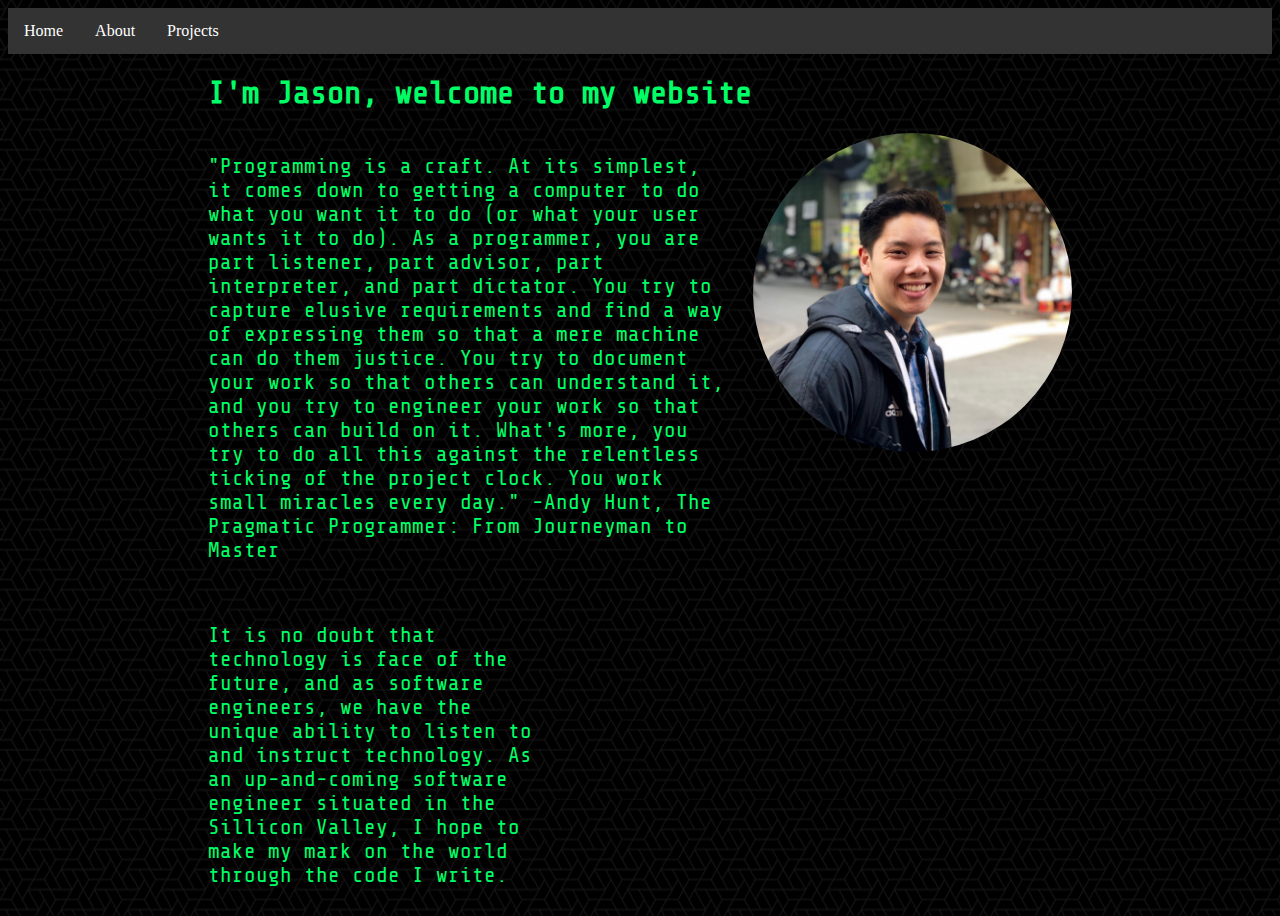
<file: index.html>
<!DOCTYPE html>
<html>
<head>
  <link href="https://fonts.googleapis.com/css?family=Share+Tech+Mono" rel="stylesheet">
  <link rel="shortcut icon" type="image/x-icon" href="static/Images/planning.png" />
  <title>Welcome!</title>
  <link rel="stylesheet" href="static/CSS/index.css">
</head>

<body>
  <ul class="nav_bar">
    <li class="nav_bar"><a href="index.html">Home</a></li>
    <li class="nav_bar"><a href="static/about.html">About</a></li>
    <li class="nav_bar"><a href="static/projects.html">Projects</a></li>
  </ul>

<h1 class="welcome_text">I'm Jason, welcome to my website</h1>

<div class="picture_quote">

  <div class="quote_blurb">

    <p class="quote">"Programming is a craft. At its simplest, it comes down to getting a
    computer to do what you want it to do (or what your user wants it to do). As
    a programmer, you are part listener, part advisor, part interpreter, and
    part dictator. You try to capture elusive requirements and find a way of
    expressing them so that a mere machine can do them justice. You try to
    document your work so that others can understand it, and you try to
    engineer your work so that others can build on it. What's more, you try to do
    all this against the relentless ticking of the project clock. You work small
    miracles every day." -Andy Hunt, The Pragmatic Programmer: From Journeyman to Master
    </p>

    <br>

    <p class="blurb">It is no doubt that technology is face of the future, and as software engineers, we have the
      unique ability to listen to and instruct technology. As an up-and-coming software engineer
      situated in the Sillicon Valley, I hope to make my mark on the world through the code I write.
    </p>

  </div> <!-- quote_blurb -->

  <img class="index_pic" src="static/Images/index.jpg">

</div> <!-- picture_quote -->

<body background="static/Images/what-the-hex-dark.png">

</body>
</html>
</file>
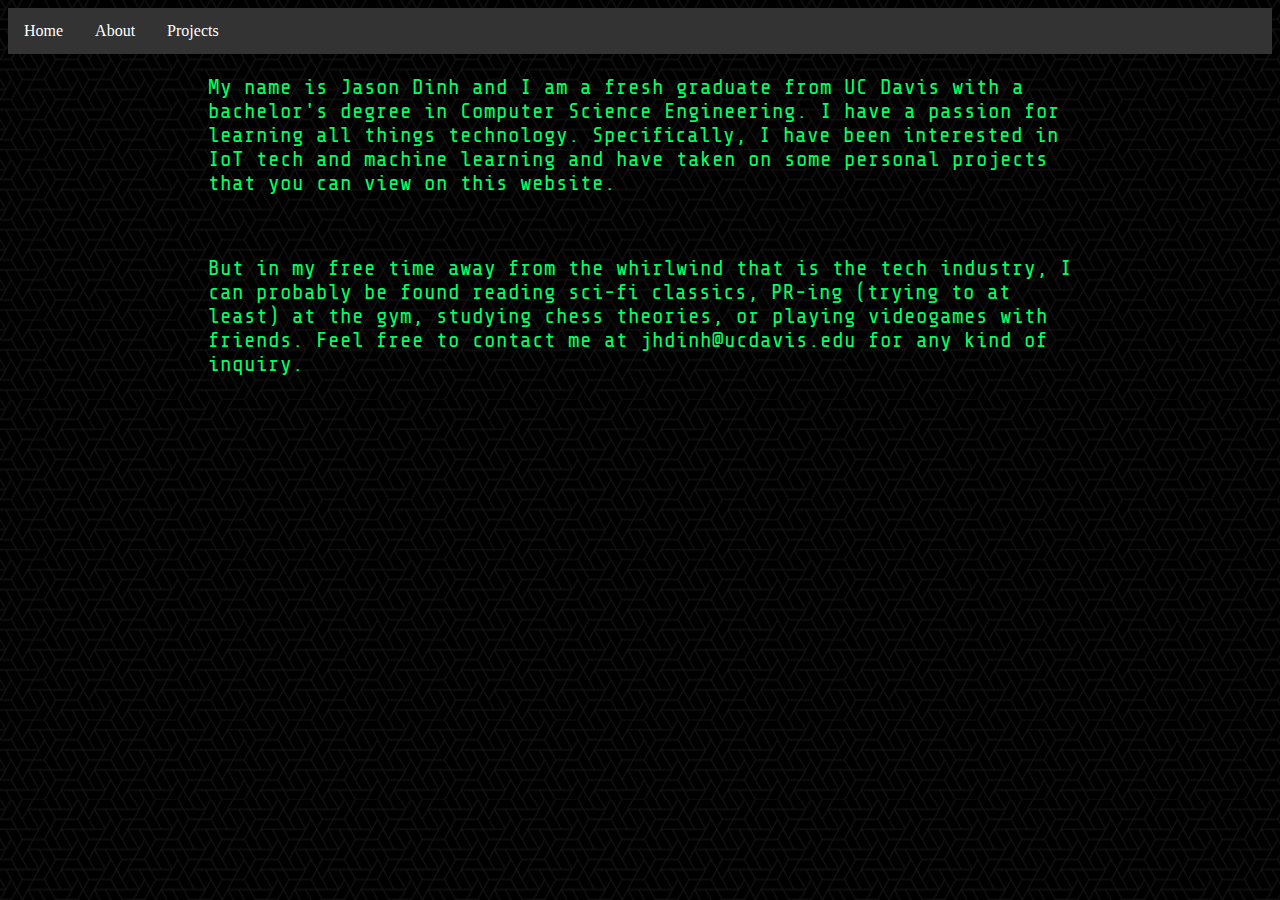
<file: static/about.html>
<!DOCTYPE html>
<html>
<head>
  <link href="https://fonts.googleapis.com/css?family=Share+Tech+Mono" rel="stylesheet">
  <link rel="shortcut icon" type="image/x-icon" href="Images/planning.png" />
  <title>About me</title>
  <link rel="stylesheet" href="CSS/about.css">
</head>

<body>
  <ul class="nav_bar">
    <li class="nav_bar"><a href="../index.html">Home</a></li>
    <li class="nav_bar"><a href="about.html">About</a></li>
    <li class="nav_bar"><a href="projects.html">Projects</a></li>
  </ul>

  <p class="summary">My name is Jason Dinh and I am a fresh graduate from UC Davis with a bachelor's degree in Computer Science Engineering.
     I have a passion for learning all things technology. Specifically, I have been interested in IoT tech and machine learning and have taken
     on some personal projects that you can view on this website.
  </p>

  <br>

  <p>But in my free time away from the whirlwind that is the tech industry, I can probably be found reading sci-fi classics, PR-ing (trying to at least) at the
     gym, studying chess theories, or playing videogames with friends. Feel free to contact me at jhdinh@ucdavis.edu for any kind of inquiry.
  </p>

  <body background="Images/what-the-hex-dark.png">
</body>

</html>
</file>
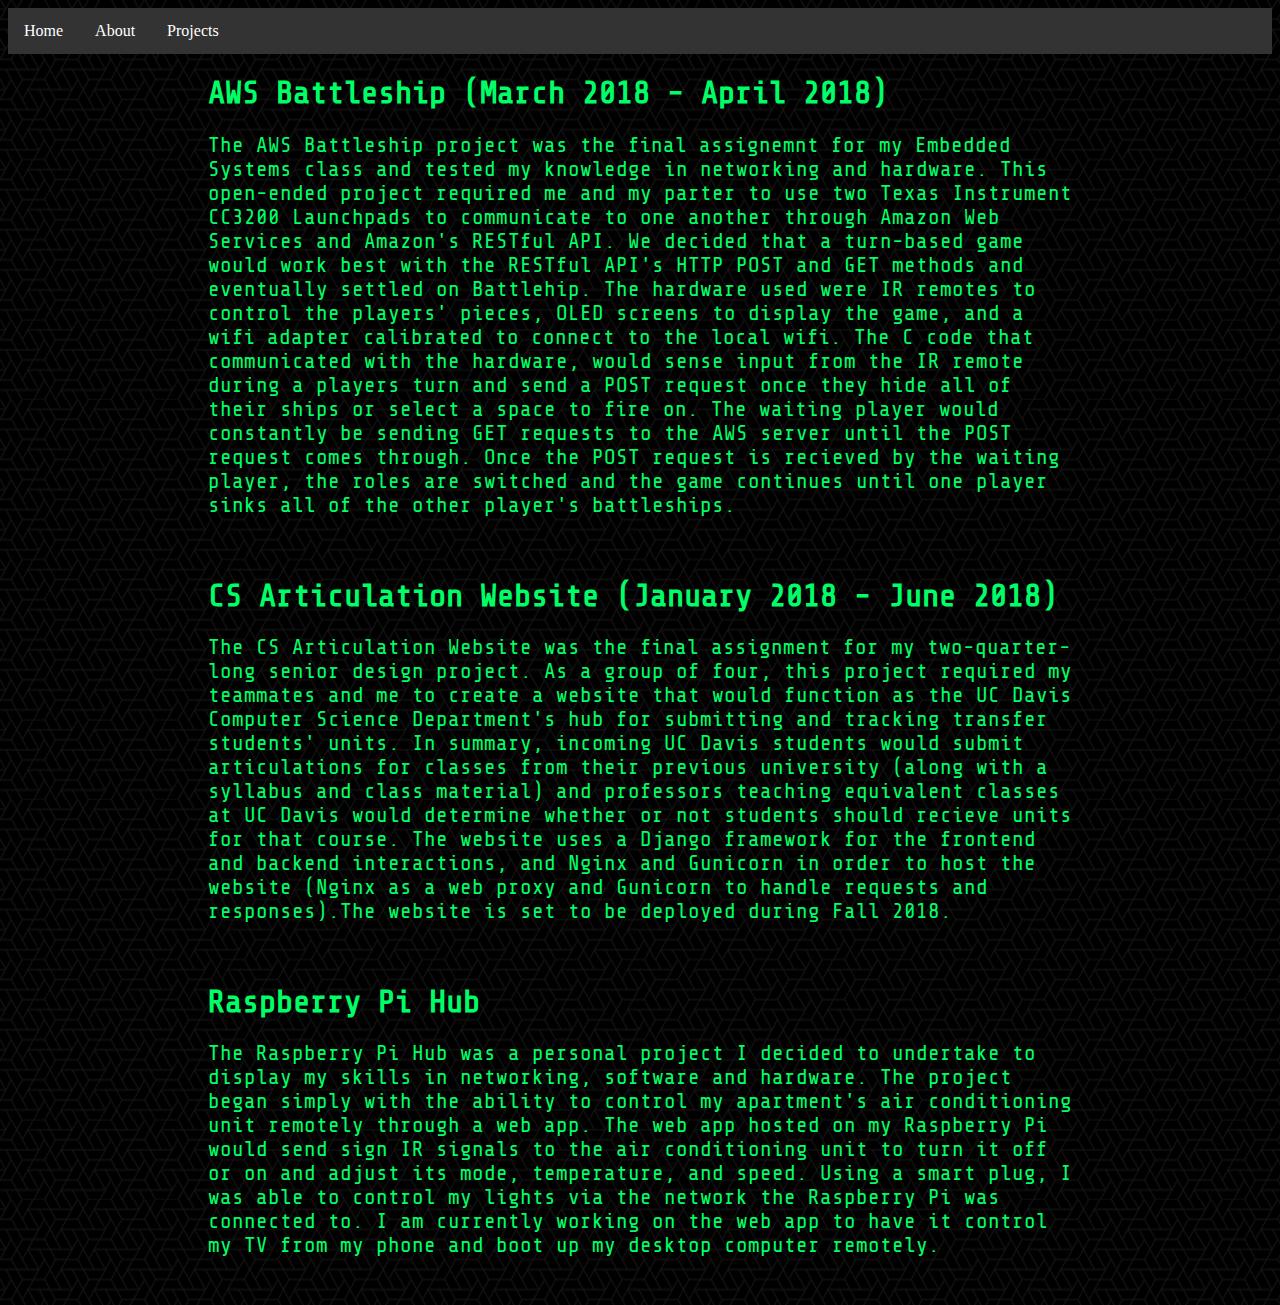
<file: static/projects.html>
<!DOCTYPE html>
<html>
<head>
  <link href="https://fonts.googleapis.com/css?family=Share+Tech+Mono" rel="stylesheet">
  <link rel="shortcut icon" type="image/x-icon" href="Images/planning.png" />
  <title>About me</title>
  <link rel="stylesheet" href="CSS/projects.css">
</head>

<body>
  <ul class="nav_bar">
    <li class="nav_bar"><a href="../index.html">Home</a></li>
    <li class="nav_bar"><a href="about.html">About</a></li>
    <li class="nav_bar"><a href="projects.html">Projects</a></li>
  </ul>

  <h1>AWS Battleship (March 2018 - April 2018)</h1>

  <p>The AWS Battleship project was the final assignemnt for my Embedded Systems class and tested my knowledge in networking and hardware.
     This open-ended project required me and my parter to use two Texas Instrument CC3200 Launchpads to communicate to one another through Amazon
     Web Services and Amazon's RESTful API. We decided that a turn-based game would work best with the RESTful API's HTTP POST and GET methods and
     eventually settled on Battlehip. The hardware used were IR remotes to control the players' pieces, OLED screens to display the game, and a
     wifi adapter calibrated to connect to the local wifi. The C code that communicated with the hardware, would sense input from the IR remote
     during a players turn and send a POST request once they hide all of their ships or select a space to fire on. The waiting player would
     constantly be sending GET requests to the AWS server until the POST request comes through. Once the POST request is recieved by the waiting
     player, the roles are switched and the game continues until one player sinks all of the other player's battleships.
  </p>

  <br>

  <h1>CS Articulation Website (January 2018 - June 2018)</h1>

  <p>The CS Articulation Website was the final assignment for my two-quarter-long senior design project. As a group of four, this project required
    my teammates and me to create a website that would function as the UC Davis Computer Science Department's hub for submitting and tracking transfer
    students' units. In summary, incoming UC Davis students would submit articulations for classes from their previous university (along with a syllabus
    and class material) and professors teaching equivalent classes at UC Davis would determine whether or not students should recieve units for that course.
    The website uses a Django framework for the frontend and backend interactions, and Nginx and Gunicorn in order to host the website (Nginx as a web proxy
    and Gunicorn to handle requests and responses).The website is set to be deployed during Fall 2018.
  </p>

  <br>

  <h1>Raspberry Pi Hub</h1>

  <p>The Raspberry Pi Hub was a personal project I decided to undertake to display my skills in networking, software and hardware. The project began
    simply with the ability to control my apartment's air conditioning unit remotely through a web app. The web app hosted on my Raspberry Pi
    would send sign IR signals to the air conditioning unit to turn it off or on and adjust its mode, temperature, and speed. Using a smart plug,
    I was able to control my lights via the network the Raspberry Pi was connected to. I am currently working on the web app to have it control my TV
    from my phone and boot up my desktop computer remotely.
  </p>

  <br>

  <body background="Images/what-the-hex-dark.png">
</body>

</html>
</file>
<file: static/CSS/index.css>
h1.welcome_text{
  font-family: 'Share Tech Mono', monospace;
  color: #00ff66;
  padding-left: 200px;
}

ul.nav_bar {
    list-style-type: none;
    margin: 0;
    padding: 0;
    overflow: hidden;
    background-color: #333;
}

li.nav_bar{
    float: left;
}

li a {
    display: block;
    color: white;
    text-align: center;
    padding: 14px 16px;
    text-decoration: none;
}

/* Change the link color to #111 (black) on hover */
li a:hover {
    background-color: #111;
}

div.picture_quote{
  display: flex;
  padding-right: 200px;
}

div.quote_blurb{
  width: 80%;
}

p{
  padding-left: 200px;
  padding-right: 200px;
  font-size: 16pt;
  font-family: 'Share Tech Mono', monospace;
  color: #00ff66;
}

p.quote{
  padding-right: 20px;
}

img.index_pic{
  float: right;
  width: 30%;
  height: 30%;
  border-radius: 50%;
}
</file>
<file: static/CSS/about.css>
p{
  font-size: 16pt;
  font-family: 'Share Tech Mono', monospace;
  color: #00ff66;
  padding-left: 200px;
  padding-right: 200px;
}

ul.nav_bar {
    list-style-type: none;
    margin: 0;
    padding: 0;
    overflow: hidden;
    background-color: #333;
}

li.nav_bar {
    float: left;
}

li a {
    display: block;
    color: white;
    text-align: center;
    padding: 14px 16px;
    text-decoration: none;
}

/* Change the link color to #111 (black) on hover */
li a:hover {
    background-color: #111;
}
</file>
<file: static/CSS/projects.css>
p{
  padding-left: 200px;
  padding-right: 200px;
  font-family: 'Share Tech Mono', monospace;
  color: #00ff66;
  font-size: 16pt;
}

ul.nav_bar {
    list-style-type: none;
    margin: 0;
    padding: 0;
    overflow: hidden;
    background-color: #333;
}

h1{
  padding-left: 200px;
  font-family: 'Share Tech Mono', monospace;
  color: #00ff66;
}

ul.projects{
  list-style-type: square;
  font-family: 'Share Tech Mono', monospace;
  color: #00ff66;
}

li.projects{
  display: block;
}

li.nav_bar {
    float: left;
}

li a {
    display: block;
    color: white;
    text-align: center;
    padding: 14px 16px;
    text-decoration: none;
}

/* Change the link color to #111 (black) on hover */
li a:hover {
    background-color: #111;
}
</file>
